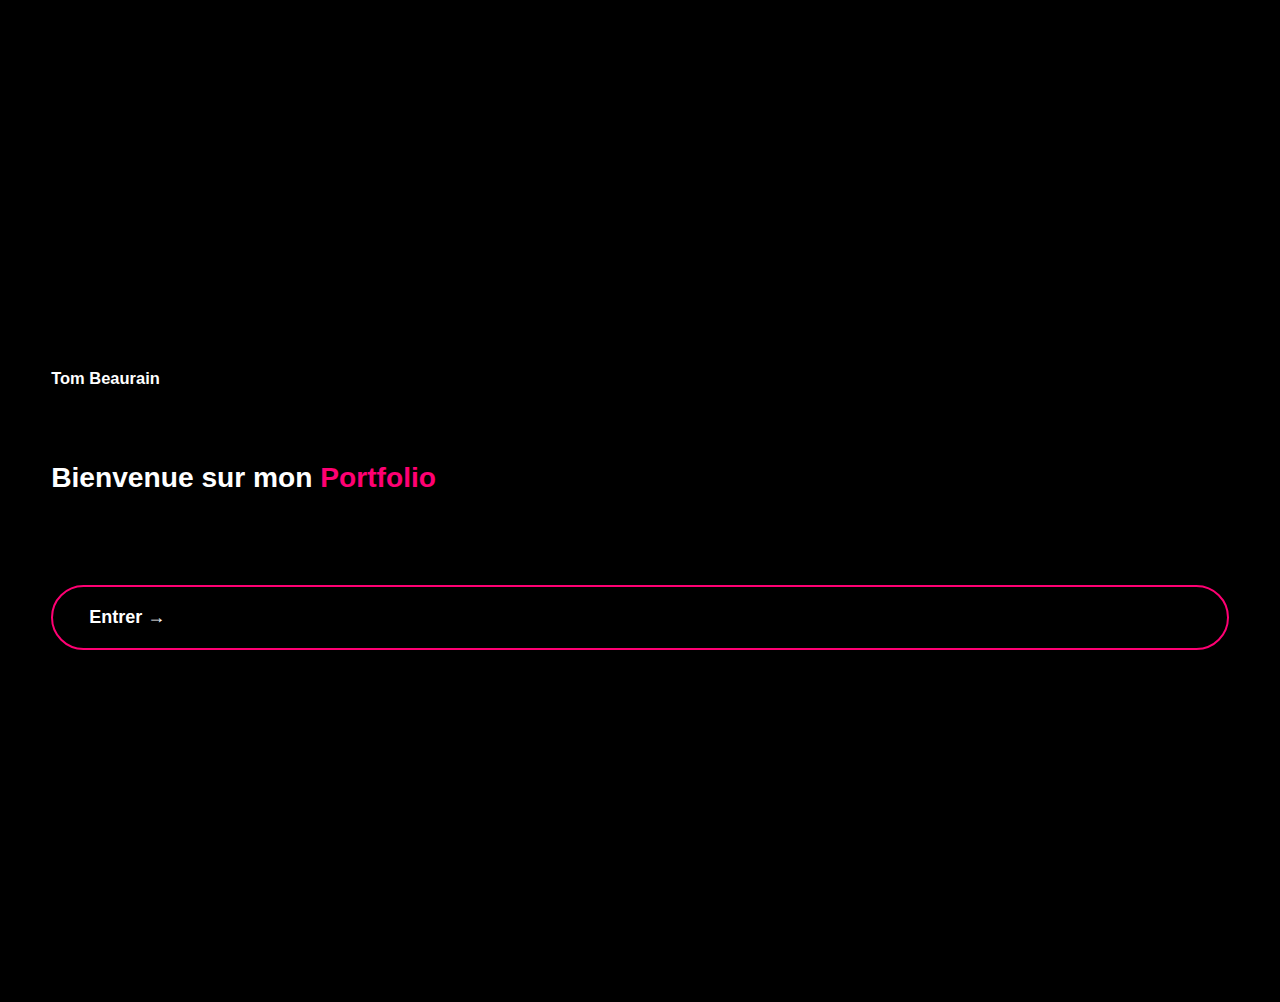
<file: index.html>
<!DOCTYPE html>
<html lang="fr">
<head>
  <meta charset="UTF-8">
  <meta name="viewport" content="width=device-width, initial-scale=1.0">
  <title>Intro</title>

  <link rel="stylesheet" href="css/base.css">
</head>
<body class="no-scroll">

  <div class="page-transition"></div>

  <section class="intro">
    <h3>Tom Beaurain</h3>
    <h1>Bienvenue sur mon <span>Portfolio</span></h1>
    <a href="home.html" class="enter-btn">Entrer →</a>
  </section>

  <script src="js/transition.js"></script>
</body>
</html>
</file>
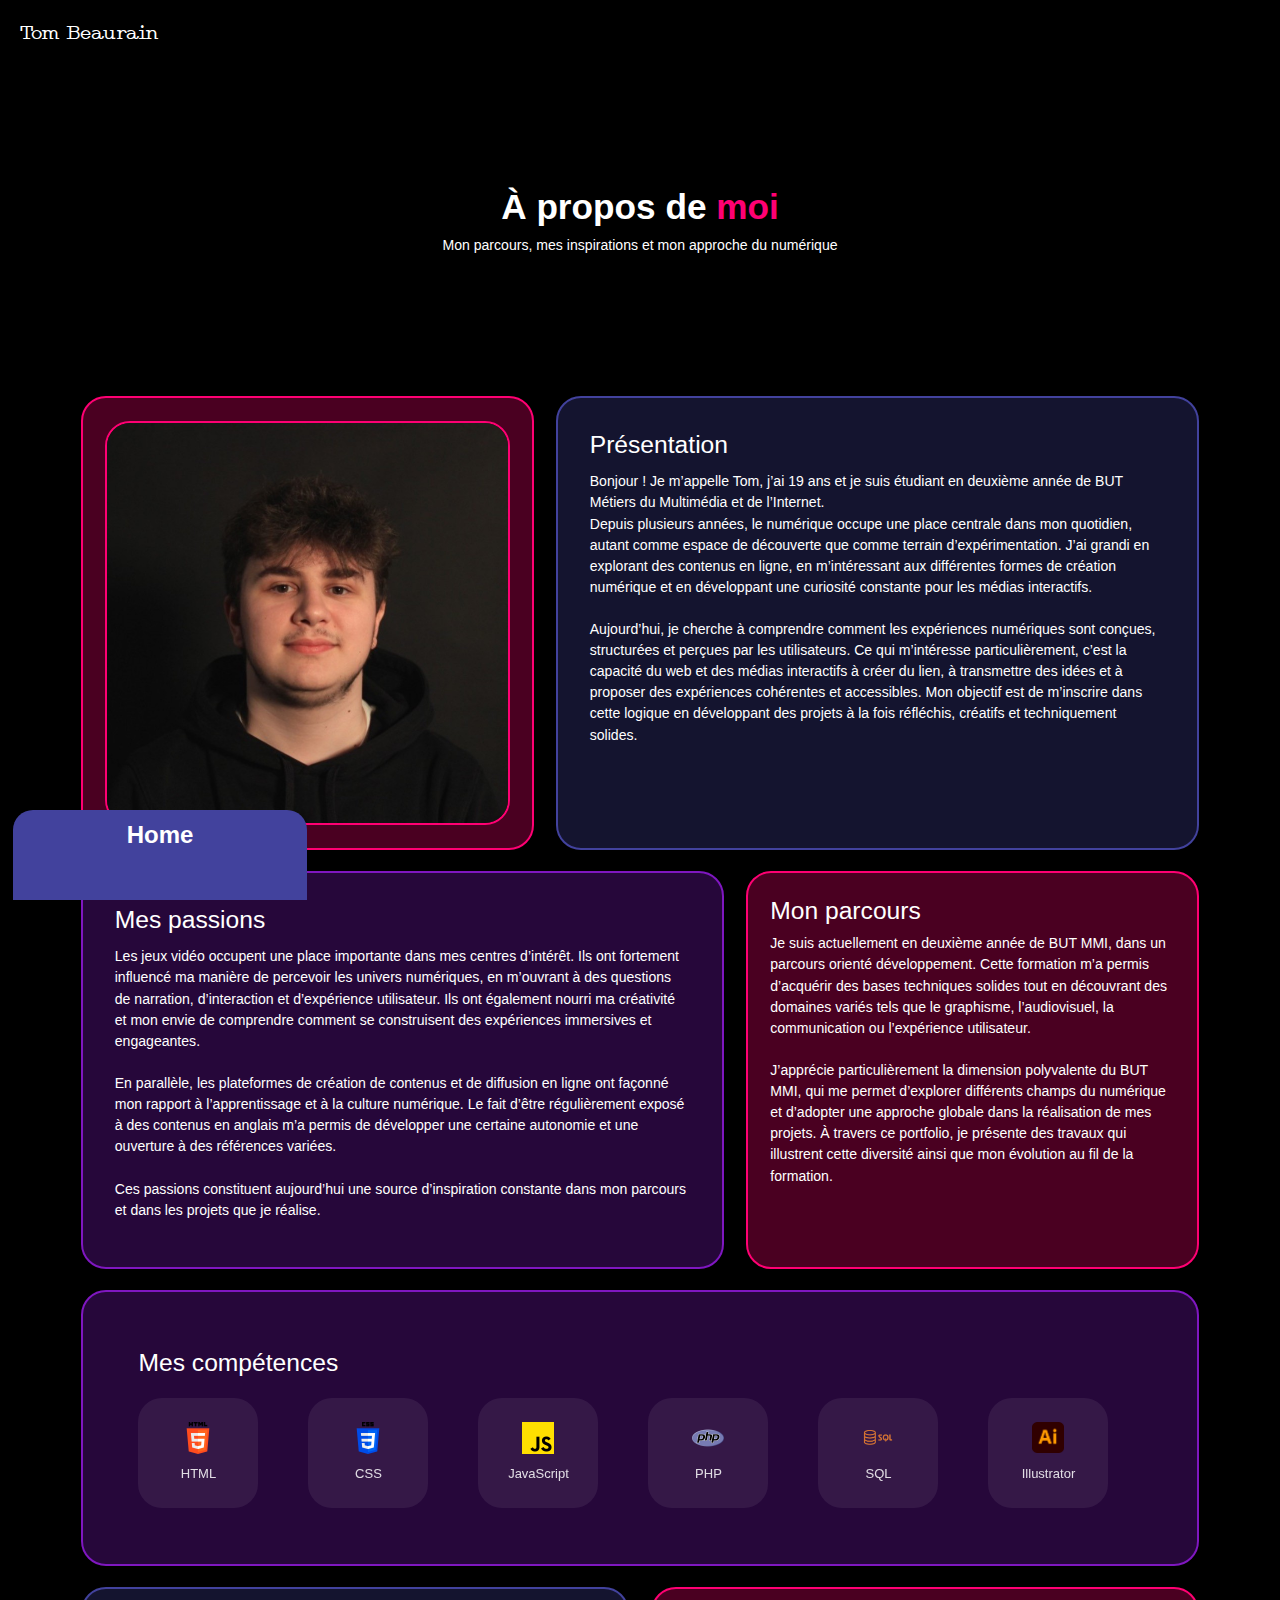
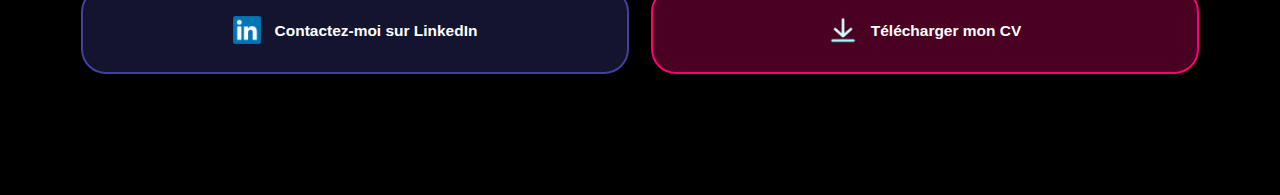
<file: about.html>
<!DOCTYPE html>
<html lang="fr">
<head>
  <meta charset="UTF-8">
  <meta name="viewport" content="width=device-width, initial-scale=1.0">
  <title>Portfolio | Tom Beaurain</title>

  <!-- Bootstrap -->
  <link href="https://cdn.jsdelivr.net/npm/bootstrap@5.3.2/dist/css/bootstrap.min.css" rel="stylesheet">

  <!-- CSS -->
  <link rel="stylesheet" href="css/base.css">

</head>

<body>

    <!-- GLOBAL -->
    

    <div class="page-transition"></div>

    <nav class="nav-desktop">
    <a href="home.html" class="un" data-color="rgb(66,66,157)">Home</a>
    <a href="projets.html" class="deux" data-color="rgb(127,23,192)">Projets</a>
    <a href="about.html" class="trois" data-color="rgb(255,0,179)">À propos</a>
    <a href="contact.html" class="quatre" data-color="rgb(255,0,115)">Contact</a>
    </nav>

    <nav class="nav-mobile" role="dialog" aria-modal="true">
    <a href="home.html" style="text-decoration: underline rgb(66,66,157);" data-color="rgb(66,66,157)">Home</a>
    <a href="projets.html" style="text-decoration: underline rgb(127,23,192);" data-color="rgb(127,23,192)">Projets</a>
    <a href="about.html" style="text-decoration: underline rgb(255,0,179);" data-color="rgb(255,0,179)">À propos</a>
    <a href="contact.html" style="text-decoration: underline rgb(255,0,115);" data-color="rgb(255,0,115)">Contact</a>
    </nav>

    <button class="burger">
    <span></span><span></span><span></span>
    </button>

    <div class="bottom">
    <div class="un"></div>
    <div class="deux"></div>
    <div class="trois"></div>
    <div class="quatre"></div>
    </div>

<!-- ================= PAGE ================= -->

<main class="content">

  <div class="logo">
    <a href="index.html">Tom Beaurain</a>
  </div>

  <!-- TITRE -->
  <div id="titlebox">
    <h1>À propos de <span style="color: rgb(255,0,115);">moi</span></h1>
    <p>Mon parcours, mes inspirations et mon approche du numérique</p>
  </div>

  <!-- CONTENEUR BOOTSTRAP -->
  <div class="container">

    <!-- ================= LIGNE 1 ================= -->
    <section class="row g-4 mb-4">

      <div id="photo-box" class="col-md-5">
        <div class="box box-pink">
          <img id="photo" src="images/photo_tom.jpg" alt="">
        </div>
      </div>

      <div class="col-md-7">
        <div class="box box-blue h-100">
          <h3>Présentation</h3>  
          <p>
            Bonjour ! Je m’appelle Tom, j’ai 19 ans et je suis étudiant en deuxième année de BUT Métiers du Multimédia et de l’Internet.<br>
            Depuis plusieurs années, le numérique occupe une place centrale dans mon quotidien, autant comme espace de découverte que comme terrain d’expérimentation. J’ai grandi en explorant des contenus en ligne, en m’intéressant aux différentes formes de création numérique et en développant une curiosité constante pour les médias interactifs.<br><br>
            Aujourd’hui, je cherche à comprendre comment les expériences numériques sont conçues, structurées et perçues par les utilisateurs. Ce qui m’intéresse particulièrement, c’est la capacité du web et des médias interactifs à créer du lien, à transmettre des idées et à proposer des expériences cohérentes et accessibles. Mon objectif est de m’inscrire dans cette logique en développant des projets à la fois réfléchis, créatifs et techniquement solides.
          </p>
        </div>
      </div>

    </section>

    <!-- ================= LIGNE 2 ================= -->
    <section class="row g-4 mb-4">

      <div class="col-md-7">
        <div class="box-purple h-100">
          <h3>Mes passions</h3>
          <p>
            Les jeux vidéo occupent une place importante dans mes centres d’intérêt. Ils ont fortement influencé ma manière de percevoir les univers numériques, en m’ouvrant à des questions de narration, d’interaction et d’expérience utilisateur. Ils ont également nourri ma créativité et mon envie de comprendre comment se construisent des expériences immersives et engageantes.<br><br>
            En parallèle, les plateformes de création de contenus et de diffusion en ligne ont façonné mon rapport à l’apprentissage et à la culture numérique. Le fait d’être régulièrement exposé à des contenus en anglais m’a permis de développer une certaine autonomie et une ouverture à des références variées.<br><br>
            Ces passions constituent aujourd’hui une source d’inspiration constante dans mon parcours et dans les projets que je réalise.</p>
        </div>
      </div>

      <div class="col-md-5">
        <div class="box box-pink h-100">
          <h3>Mon parcours</h3>
          <p>
            Je suis actuellement en deuxième année de BUT MMI, dans un parcours orienté développement. Cette formation m’a permis d’acquérir des bases techniques solides tout en découvrant des domaines variés tels que le graphisme, l’audiovisuel, la communication ou l’expérience utilisateur.<br><br>
            J’apprécie particulièrement la dimension polyvalente du BUT MMI, qui me permet d’explorer différents champs du numérique et d’adopter une approche globale dans la réalisation de mes projets. À travers ce portfolio, je présente des travaux qui illustrent cette diversité ainsi que mon évolution au fil de la formation.
          </p>
        </div>
      </div>

    </section>

    <!-- ================= COMPÉTENCES ================= -->

    <section class="row g-4 mb-4">
    <div class="col-12">
        <div class="box-purple">
        <h3>Mes compétences</h3>

        <div class="skills-marquee">
            <div class="skills-track">

                <!-- Série 1 -->
                <div class="skill-item">
                <img src="images/html-5_5968267.png" alt="HTML">
                <span>HTML</span>
                </div>

                <div class="skill-item">
                <img src="images/css-3_5968242.png" alt="CSS">
                <span>CSS</span>
                </div>

                <div class="skill-item">
                <img src="images/js_5968292.png" alt="JavaScript">
                <span>JavaScript</span>
                </div>

                <div class="skill-item">
                <img src="images/php.png" alt="PHP">
                <span>PHP</span>
                </div>

                <div class="skill-item">
                <img src="images/Sql_data_base_with_logo.png" alt="SQL">
                <span>SQL</span>
                </div>

                <div class="skill-item">
                <img src="images/Adobe_Illustrator_CC_icon.svg.png" alt="Illustrator">
                <span>Illustrator</span>
                </div>

                <div class="skill-item">
                <img src="images/Adobe_Photoshop_CC_icon.svg.png" alt="Photoshop">
                <span>Photoshop</span>
                </div>

                <div class="skill-item">
                <img src="images/Adobe_Premiere_Pro_CC_icon.svg.png" alt="Premiere Pro">
                <span>Premiere Pro</span>
                </div>

                <!-- Série 2 -->

                <div class="skill-item">
                <img src="images/html-5_5968267.png" alt="HTML">
                <span>HTML</span>
                </div>

                <div class="skill-item">
                <img src="images/css-3_5968242.png" alt="CSS">
                <span>CSS</span>
                </div>

                <div class="skill-item">
                <img src="images/js_5968292.png" alt="JavaScript">
                <span>JavaScript</span>
                </div>

                <div class="skill-item">
                <img src="images/php.png" alt="PHP">
                <span>PHP</span>
                </div>

                <div class="skill-item">
                <img src="images/Sql_data_base_with_logo.png" alt="SQL">
                <span>SQL</span>
                </div>

                <div class="skill-item">
                <img src="images/Adobe_Illustrator_CC_icon.svg.png" alt="Illustrator">
                <span>Illustrator</span>
                </div>

                <div class="skill-item">
                <img src="images/Adobe_Photoshop_CC_icon.svg.png" alt="Photoshop">
                <span>Photoshop</span>
                </div>

                <div class="skill-item">
                <img src="images/Adobe_Premiere_Pro_CC_icon.svg.png" alt="Premiere Pro">
                <span>Premiere Pro</span>
                </div>
            </div>
        </div>

        </div>
    </div>
    </section>


    <!-- ================= CONTACT ================= -->

<section id="marge" class="row g-4">

  <!-- LinkedIn -->
  <div class="col-md-6">
    <a href="https://www.linkedin.com/in/tom-beaurain/" target="_blank" class="box-blue h-100 action-box">
      <img src="images/LinkedIn_logo_initials.png" alt="">
      <span>Contactez-moi sur LinkedIn</span>
    </a>
  </div>

  <!-- CV -->
  <div class="col-md-6">
    <a href="images/CV MMI2026.pdf" target="_blank" class="box-pink h-100 action-box">
    <img id="dl" src="images/9205302.png" alt="">
      <span>Télécharger mon CV</span>
    </a>
  </div>

</section>


</main>

<!-- Scripts -->

<script src="js/transition.js"></script>
<script src="js/nav.js"></script>
<script src="https://cdn.jsdelivr.net/npm/bootstrap@5.3.2/dist/js/bootstrap.bundle.min.js"></script>

</body>
</html>
</file>
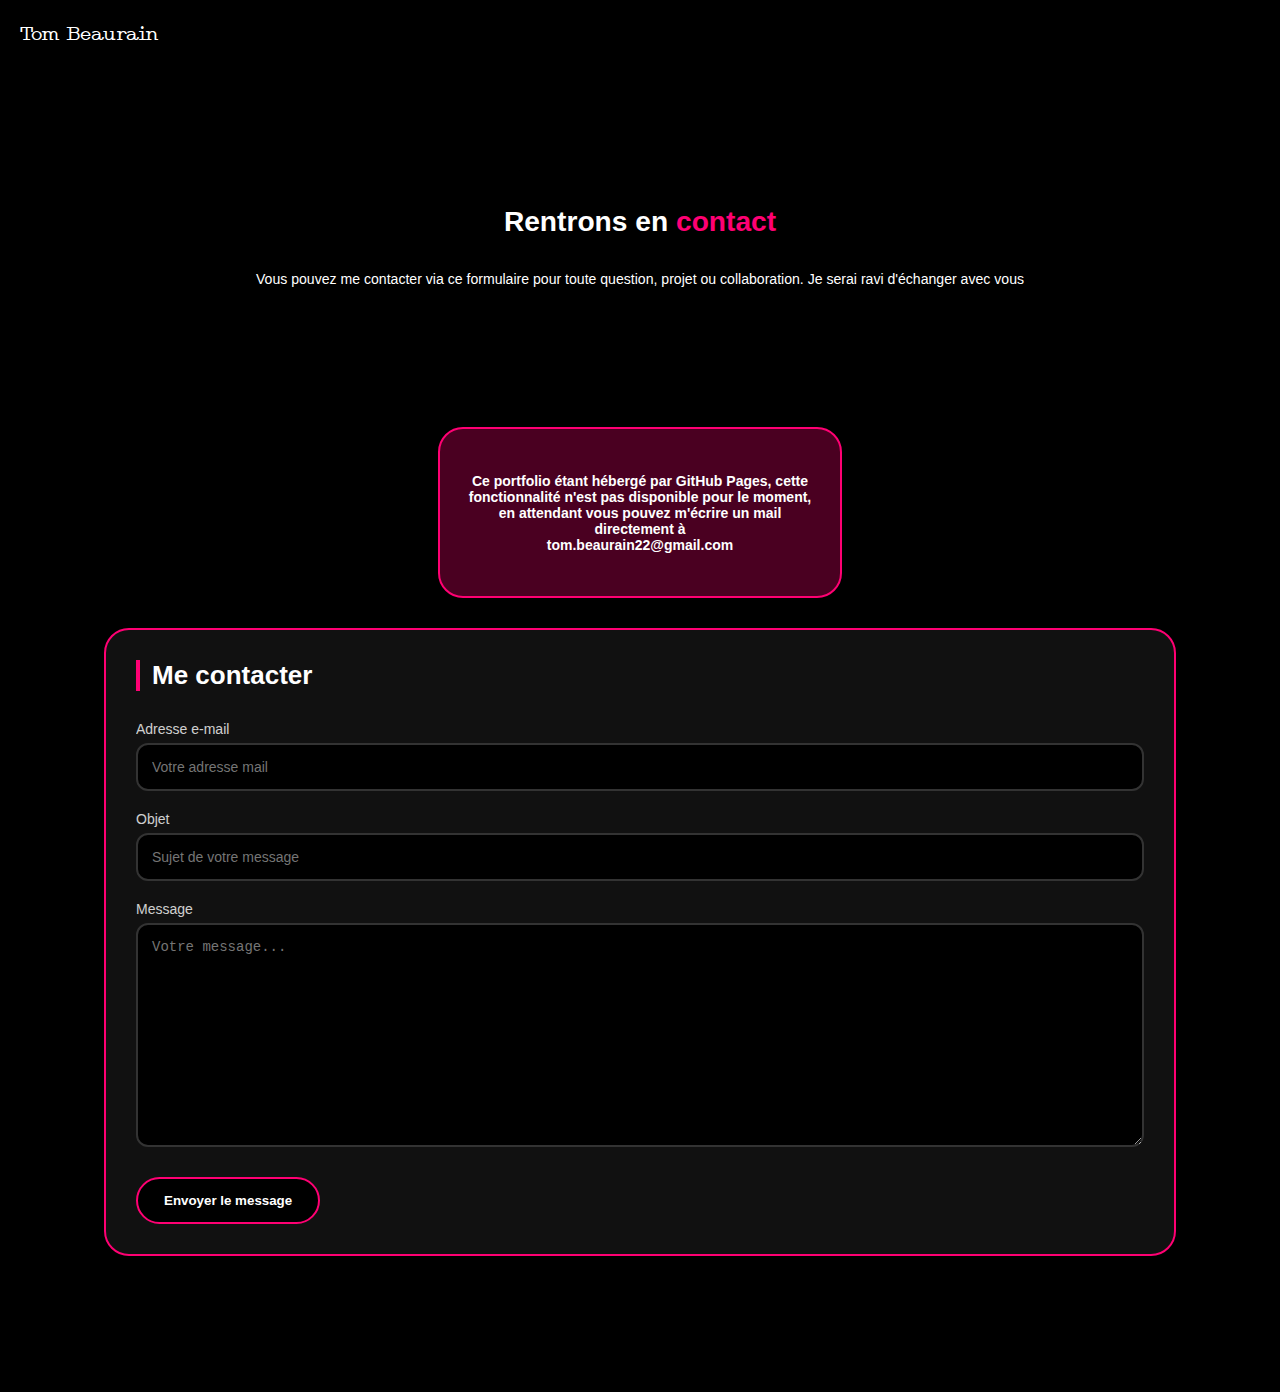
<file: contact.html>
<!DOCTYPE html>
<html lang="fr">
<head>
    <meta charset="UTF-8">
    <meta name="viewport" content="width=device-width, initial-scale=1.0">
    <title>Portfolio | Tom Beaurain</title>

    <link rel="stylesheet" href="css/base.css">
</head>
<body>


    <!-- GLOBAL -->
    

    <div class="page-transition"></div>

    <nav class="nav-desktop">
    <a href="home.html" class="un" data-color="rgb(66,66,157)">Home</a>
    <a href="projets.html" class="deux" data-color="rgb(127,23,192)">Projets</a>
    <a href="about.html" class="trois" data-color="rgb(255,0,179)">À propos</a>
    <a href="contact.html" class="quatre" data-color="rgb(255,0,115)">Contact</a>
    </nav>

    <nav class="nav-mobile" role="dialog" aria-modal="true">
    <a href="home.html" style="text-decoration: underline rgb(66,66,157);" data-color="rgb(66,66,157)">Home</a>
    <a href="projets.html" style="text-decoration: underline rgb(127,23,192);" data-color="rgb(127,23,192)">Projets</a>
    <a href="about.html" style="text-decoration: underline rgb(255,0,179);" data-color="rgb(255,0,179)">À propos</a>
    <a href="contact.html" style="text-decoration: underline rgb(255,0,115);" data-color="rgb(255,0,115)">Contact</a>
    </nav>

    <button class="burger">
    <span></span><span></span><span></span>
    </button>

    <div class="bottom">
    <div class="un"></div>
    <div class="deux"></div>
    <div class="trois"></div>
    <div class="quatre"></div>
    </div>


    <!-- PAGE -->


    <main class="content">


    <div class="logo"><a href="index.html">Tom Beaurain</a></div>

        
    <div id="titlebox">
    <h1>Rentrons en <span style="color: rgb(255,0,115);">contact</span></h1>
    <p>Vous pouvez me contacter via ce formulaire pour toute question, projet ou collaboration. Je serai ravi d'échanger avec vous</p>
    </div>

    <div id="tip-desk"><h4>Ce portfolio étant hébergé par GitHub Pages, cette fonctionnalité n'est pas disponible pour le moment, en attendant vous pouvez m'écrire un mail directement à <br><strong>tom.beaurain22@gmail.com</strong></h4></div>
    <div id="tip-mobile"><h4>Ce portfolio étant hébergé par GitHub Pages, cette fonctionnalité n'est pas disponible pour le moment, en attendant vous pouvez m'écrire un mail directement à <br><strong>tom.beaurain22@gmail.com</strong></h4></div>
    

    <div id="form-message" class="form-message"></div>

    <form id="contact-form" action="" method="" class="contact-box">

    <h2>Me contacter</h2>

    <div style="display: none;">
        <label>Ne remplissez pas ceci</label>
        <input type="text" name="website" value="">
    </div>


    <div class="form-group">
        <label for="mail">Adresse e-mail</label>
        <input id="mail" name="mail" type="email" placeholder="Votre adresse mail" required>
    </div>

    <div class="form-group">
        <label for="objet">Objet</label>
        <input id="objet" name="objet" type="text" placeholder="Sujet de votre message" required>
    </div>

    <div class="form-group">
        <label for="message">Message</label>
        <textarea id="message" name="message" rows="12" placeholder="Votre message..." required></textarea>
    </div>

     <button class="submit-btn"> 
        Envoyer le message
    </button>

    </form>

    </main>


    <!-- <script>
        // si l'URL contient ?sent=1, on affiche le message
        const params = new URLSearchParams(window.location.search);
        if (params.get('sent') === '1') {
        const msgDiv = document.getElementById('form-message');
        msgDiv.textContent = "Votre message a été envoyé avec succès !";
        }
    </script> -->
    <script src="js/transition.js"></script>
    <script src="js/nav.js"></script>

</body>
</html>
</file>
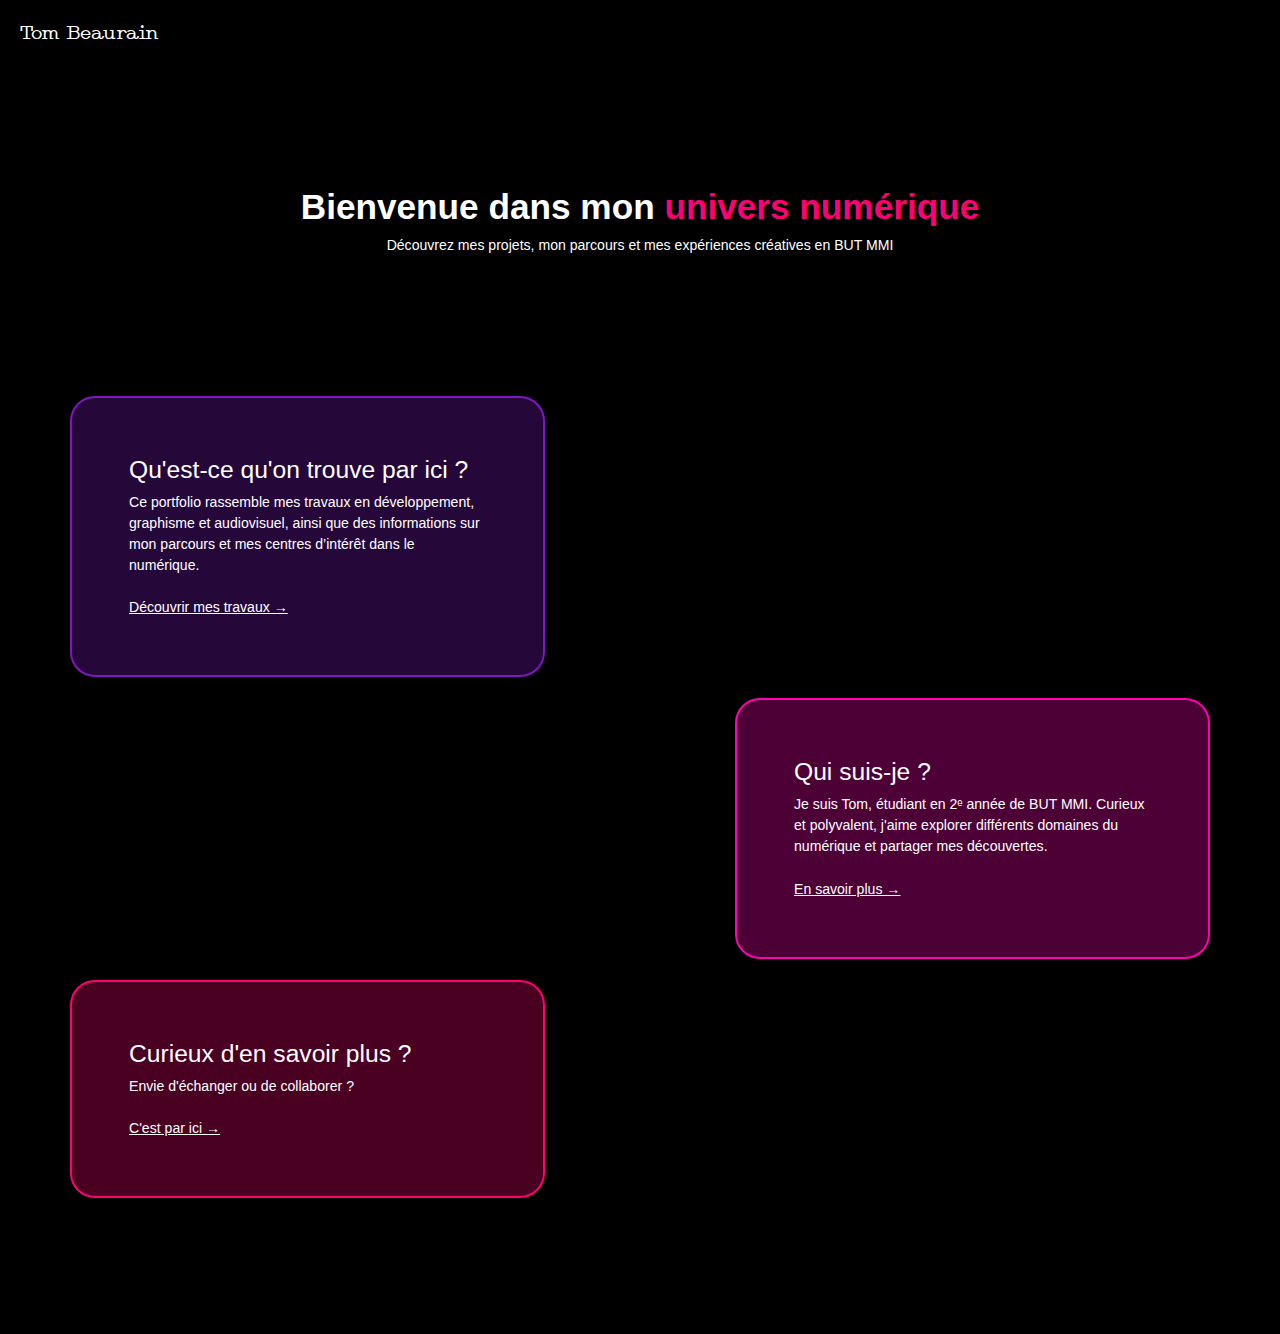
<file: home.html>
<!DOCTYPE html>
<html lang="fr">
<head>
    <meta charset="UTF-8">
    <meta name="viewport" content="width=device-width, initial-scale=1.0">
    <title>Portfolio | Tom Beaurain</title>

    <!-- Bootstrap -->
    <link href="https://cdn.jsdelivr.net/npm/bootstrap@5.3.2/dist/css/bootstrap.min.css" rel="stylesheet">

    <link rel="stylesheet" href="css/base.css">
    

</head>
<body>
    

    <!-- GLOBAL -->
    

    <div class="page-transition"></div>

    <nav class="nav-desktop">
    <a href="home.html" class="un" data-color="rgb(66,66,157)">Home</a>
    <a href="projets.html" class="deux" data-color="rgb(127,23,192)">Projets</a>
    <a href="about.html" class="trois" data-color="rgb(255,0,179)">À propos</a>
    <a href="contact.html" class="quatre" data-color="rgb(255,0,115)">Contact</a>
    </nav>

    <nav class="nav-mobile" role="dialog" aria-modal="true">
    <a href="home.html" style="text-decoration: underline rgb(66,66,157);" data-color="rgb(66,66,157)">Home</a>
    <a href="projets.html" style="text-decoration: underline rgb(127,23,192);" data-color="rgb(127,23,192)">Projets</a>
    <a href="about.html" style="text-decoration: underline rgb(255,0,179);" data-color="rgb(255,0,179)">À propos</a>
    <a href="contact.html" style="text-decoration: underline rgb(255,0,115);" data-color="rgb(255,0,115)">Contact</a>
    </nav>

    <button class="burger">
    <span></span><span></span><span></span>
    </button>

    <div class="bottom">
    <div class="un"></div>
    <div class="deux"></div>
    <div class="trois"></div>
    <div class="quatre"></div>
    </div>


    <!-- PAGE -->


    <main class="content">

    <div class="logo"><a href="index.html">Tom Beaurain</a></div>

        
    <div id="titlebox">
    <h1>Bienvenue dans mon <span style="color: rgb(255,0,115);">univers numérique</span></h1>
    <p>Découvrez mes projets, mon parcours et mes expériences créatives en BUT MMI</p>
    </div>

    <div id="home-marge" class="container">

        <div class="row g-4 mb-4">
            <a  href="projets.html" data-color="rgb(127,23,192)" class="col-md-5 box-purple">
                <h3>Qu'est-ce qu'on trouve par ici ?</h3>Ce portfolio rassemble mes travaux en développement, graphisme et audiovisuel, ainsi que des informations sur mon parcours et mes centres d’intérêt dans le numérique.<br><br> <span>Découvrir mes travaux →</span>
            </a>
        </div>

        <div class="row g-4 mb-4">
            <a href="about.html" data-color="rgb(255,0,179)" class="col-md-5 offset-md-7 box-hotpink">
                <h3>Qui suis-je ?</h3>Je suis Tom, étudiant en 2ᵉ année de BUT MMI. Curieux et polyvalent, j'aime explorer différents domaines du numérique et partager mes découvertes. <br><br> <span>En savoir plus →</span>
            </a>
                
        </div>

        <div class="row g-4 mb-4">
            <a href="contact.html" data-color="rgb(255,0,115)" class="col-md-5 box-pink">
                <h3>Curieux d'en savoir plus ?</h3> Envie d'échanger ou de collaborer ? <br><br> <span>C'est par ici  →</span>
            </a>
        </div>

    </div>

    </main>


    <script src="js/transition.js"></script>
    <script src="js/nav.js"></script>

</body>
</html>
</file>
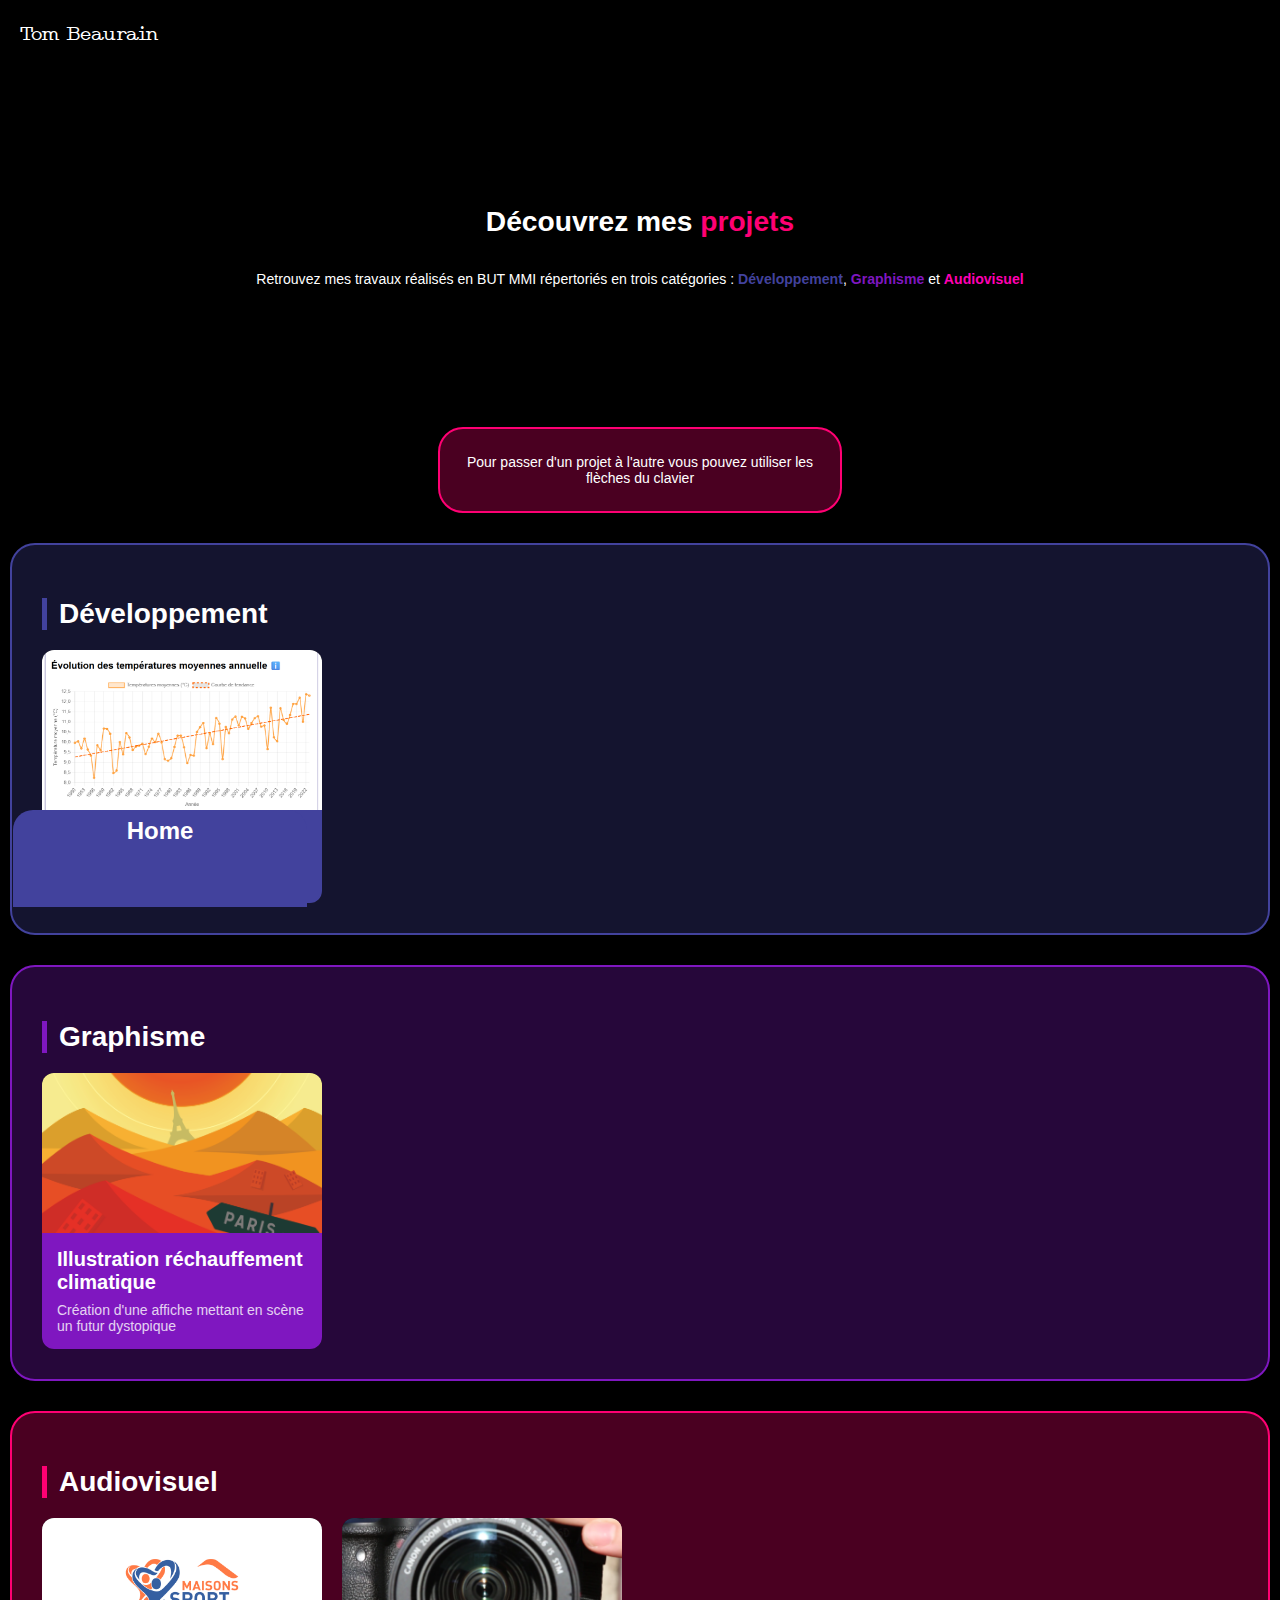
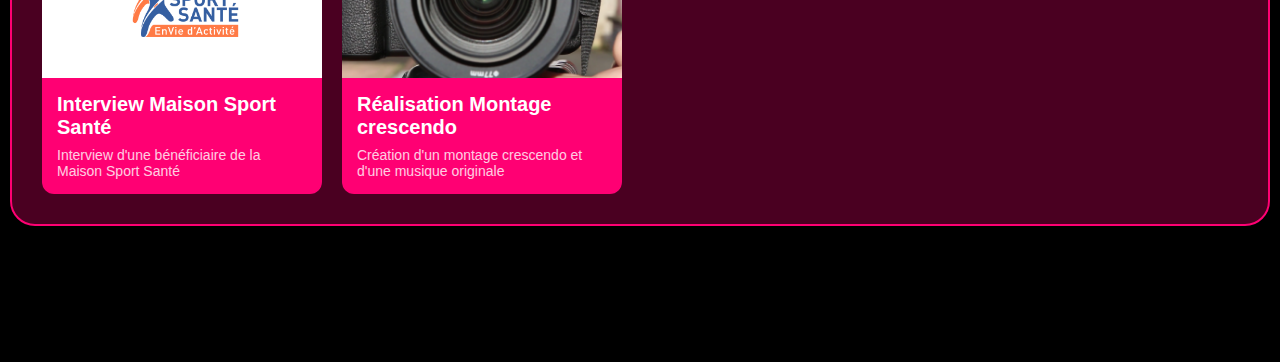
<file: projets.html>
<!DOCTYPE html>
<html lang="fr">
<head>
    <meta charset="UTF-8">
    <meta name="viewport" content="width=device-width, initial-scale=1.0">
    <title>Portfolio | Tom Beaurain</title>

    <link rel="stylesheet" href="css/base.css">
    <link rel="stylesheet" href="css/projets.css">
</head>
<body>


    <!-- GLOBAL -->
    

    <div class="page-transition"></div>

    <nav class="nav-desktop">
    <a href="home.html" class="un" data-color="rgb(66,66,157)">Home</a>
    <a href="projets.html" class="deux" data-color="rgb(127,23,192)">Projets</a>
    <a href="about.html" class="trois" data-color="rgb(255,0,179)">À propos</a>
    <a href="contact.html" class="quatre" data-color="rgb(255,0,115)">Contact</a>
    </nav>

    <nav class="nav-mobile" role="dialog" aria-modal="true">
    <a href="home.html" style="text-decoration: underline rgb(66,66,157);" data-color="rgb(66,66,157)">Home</a>
    <a href="projets.html" style="text-decoration: underline rgb(127,23,192);" data-color="rgb(127,23,192)">Projets</a>
    <a href="about.html" style="text-decoration: underline rgb(255,0,179);" data-color="rgb(255,0,179)">À propos</a>
    <a href="contact.html" style="text-decoration: underline rgb(255,0,115);" data-color="rgb(255,0,115)">Contact</a>
    </nav>

    <button class="burger">
    <span></span><span></span><span></span>
    </button>

    <div class="bottom">
    <div class="un"></div>
    <div class="deux"></div>
    <div class="trois"></div>
    <div class="quatre"></div>
    </div>


    <!-- PAGE -->


    <main class="content">

    <div class="logo"><a href="index.html">Tom Beaurain</a></div>

        
    <div id="titlebox">
    <h1>Découvrez mes <span style="color: rgb(255,0,115);">projets</span></h1>
    <p style="text-align: center;">Retrouvez mes travaux réalisés en BUT MMI répertoriés en trois catégories : <b style="color: rgb(66,66,157);">Développement</b>, <b style="color: rgb(127,23,192);">Graphisme</b> et <b style="color: rgb(255,0,179)">Audiovisuel</b></p>
    </div>

    <div id="tip-desk">Pour passer d'un projet à l'autre vous pouvez utiliser les flèches du clavier</div>
    <div id="tip-mobile">Pour passer d'un projet à l'autre vous pouvez balayer les projets de droite à gauche</div>


<!-- ================= CATÉGORIES ================= -->

    <section class="box" id="dev">
        <h2>Développement</h2>

        <div class="cards" id="devCards">

            <div class="card" data-title="Dashboard des données météorologiques de l'Aisne" data-skills="HTML,CSS,JS,PHP,SQL" 
            
            data-text="
            Dans le cadre de la SAÉ 303, j’ai développé une visualisation interactive des données climatologiques pour le département de l’Aisne.
            À partir d’un fichier SQL couvrant les années 1950 à 2023, j’ai analysé les indicateurs clés du climat local pour mettre en évidence l’évolution du réchauffement, même dans une région historiquement stable.
            La page web regroupe des graphiques synthétiques accompagnés de descriptions claires, permettant de comprendre comment les changements progressifs du climat peuvent menacer les écosystèmes en place depuis longtemps. Mon travail a consisté à sélectionner les informations pertinentes, à les traduire en visualisations intuitives et à rendre le tout compréhensible pour un public large, tout en respectant les objectifs de communication du projet.
            " 
            
            data-link="https://beaurtom.tpweb.univ-rouen.fr/sae303/dashboard.php" data-img="images/dash_vertical.png">

                <div class="thumb" style="background-image:url('images/dash.png')"></div>
                <div class="content">
                <h4>Dashboard de l'Aisne</h4>
                <p>Création d'un tableau de bord à l'aide de données météorologiques</p>
                </div>
            </div>

        </div>

    </section>

    <section class="box" id="graph">

        <h2>Graphisme</h2>

        <div class="cards" id="designCards">

            <div class="card" data-title="Illustration réchauffement climatique" data-skills="Illustrator" 

            data-text="
            Cette illustration propose une vision dystopique d’un monde transformé par le réchauffement climatique. À travers un univers volontairement simple et symbolique, j’ai cherché à représenter l’absurdité d’une société qui aurait ignoré les enjeux environnementaux.
            Le décor désertique, inspiré des paysages arides, contraste avec les vestiges d’une ville reconnaissable, située à Paris. La présence d’un soleil exagérément imposant et l’absence de toute vie humaine renforcent le message et invitent à réfléchir aux conséquences d’un manque d’action face à l’urgence climatique.
            " 
                        
            data-link="images/illustration_paris.pdf" data-img="images/illustration_paris.png">

                <div class="thumb" style="background-image:url('images/illustration_paris.png')"></div>
                <div class="content">
                <h4>Illustration réchauffement climatique</h4>
                <p>Création d'une affiche mettant en scène un futur dystopique</p>
                </div>
            </div>

        </div>

    </section>

    <section class="box" id="audiovisuel">

        <h2>Audiovisuel</h2>

        <div class="cards" id="videoCards">

            <div class="card" data-title="Interview Maison Sport Santé" data-skills="Premiere Pro" 
            
            data-text="
            Ce projet audiovisuel consistait en la réalisation d’une interview et d’une séance d’entraînement pour la Maison Sport Santé d’Elbeuf, en collaboration avec l’IUT MMI d’Elbeuf.
            La première partie de la vidéo met en lumière le témoignage d’une bénéficiaire diabétique, qui partage son expérience et les bénéfices de l’activité physique adaptée à son quotidien. La seconde partie illustre une séance type encadrée par un coach, offrant un aperçu concret de l’accompagnement proposé.
            Mon rôle a consisté à filmer, monter et structurer la vidéo pour que le message soit clair et engageant, tout en respectant la sensibilité du sujet. L’objectif était de produire un contenu à la fois informatif et immersif, valorisant les pratiques de la Maison Sport Santé et la participation des bénéficiaires.               
            "
            
            data-link="https://youtu.be/LkrxbSXTXEU"  data-img="images/Maisons-sport-sante.png">

                <div class="thumb" style="background-image:url('images/Maisons-sport-sante.png')"></div>
                <div class="content">
                <h4>Interview Maison Sport Santé</h4>
                <p>Interview d'une bénéficiaire de la Maison Sport Santé</p>
                </div>
            </div>

            <div class="card" data-title="Réalisation Montage Crescendo" data-skills="Premiere Pro,Adobe Audition" 
            
            data-text="
            Dans le cadre d’un travail dirigé, j’ai réalisé un film exploitant la technique du montage crescendo. Nous nous sommes inspirés des montages expérimentaux et constructivistes du 20ᵉ siècle, en jouant sur le rythme et la progression visuelle pour créer une tension et une dynamique croissante.
            La création de la bande sonore originale a été réalisée à l’aide de boucles musicales sur Adobe Audition, afin de renforcer le rythme et l’impact émotionnel du montage. Mon rôle a couvert la planification des séquences, le montage vidéo et la conception sonore, avec pour objectif de produire un contenu cohérent, immersif et rythmé, illustrant la puissance narrative d’un montage crescendo.
            " 
            
            data-link="https://youtu.be/i6wnjSv2cec" data-img="images/crescendo_vertical.png">

                <div class="thumb" style="background-image:url('images/crescendo.png')"></div>
                <div class="content">
                <h4>Réalisation Montage crescendo</h4>
                <p>Création d'un montage crescendo et d'une musique originale</p>
                </div>
            </div>
        
        </div>

    </section>

<!-- POPUP -->
    <div id="popup" class="popup-overlay">
    <div class="popup">
        <span class="close" onclick="closePopup()">✕</span>
        <div class="popup-image" id="popupImage"></div>
        <div class="popup-content">
        <h2 id="popupTitle"></h2>
        <div class="skills" id="popupSkills"></div>
        <div class="popup-text" id="popupText"></div>
        <a id="popupLink" target="_blank" rel="noopener noreferrer"></a>
        </div>
    </div>
    </div>

    </main>


<script>
const cards = document.querySelectorAll('.card');
const popup = document.getElementById('popup');
const popupImage = document.getElementById('popupImage');
const popupTitle = document.getElementById('popupTitle');
const popupSkills = document.getElementById('popupSkills');
const popupLink = document.getElementById('popupLink');
const popupText = document.getElementById('popupText');
const popupContent = document.querySelector('.popup-content');

let currentIndex = 0;

// OUVERTURE
cards.forEach((card, i) => {
  card.addEventListener('click', () => {
    currentIndex = i;
    openPopup();
  });
});

function openPopup() {
  updatePopupContent();
  popup.classList.add('active');
  document.body.style.overflow = 'hidden';
}

// MISE À JOUR DU CONTENU
function updatePopupContent(direction = null) {
  const card = cards[currentIndex];

  // Animation : ajout de classes selon la direction
  if (direction) {
    popupContent.classList.add(
      direction === 'next' ? 'slide-next-out' : 'slide-prev-out'
    );

    setTimeout(() => {
      setContent(card);
      popupContent.classList.remove('slide-next-out', 'slide-prev-out');
      popupContent.classList.add(
        direction === 'next' ? 'slide-next-in' : 'slide-prev-in'
      );

      setTimeout(() => {
        popupContent.classList.remove('slide-next-in', 'slide-prev-in');
      }, 300);
    }, 200);
  } else {
    setContent(card);
  }
}

function setContent(card) {
  popupTitle.textContent = card.dataset.title;

  // compétences
  popupSkills.innerHTML = "";
  card.dataset.skills.split(',').forEach(skill => {
    const span = document.createElement('div');
    span.className = 'skill';
    span.textContent = skill;
    popupSkills.appendChild(span);
  });

  // lien projet
  if (card.dataset.link) {
    popupLink.href = card.dataset.link;
    popupLink.textContent = "Voir le projet ↗";
    popupLink.style.display = "inline-block";
  } else {
    popupLink.style.display = "none";
  }

  // texte
  const rawText = card.dataset.text || "";
  popupText.innerHTML = rawText.replace(
    /(https?:\/\/[^\s]+)/g,
    '<a href="$1" target="_blank" rel="noopener noreferrer">$1</a>'
  );

  // IMAGE avec fondu
  popupImage.style.opacity = 0;
  setTimeout(() => {
    popupImage.style.backgroundImage = `url(${card.dataset.img})`;
    popupImage.style.opacity = 1;
  }, 150);

  // reset scroll
  popupContent.scrollTop = 0;
}

// FERMETURE
function closePopup() {
  popup.classList.remove('active');
  document.body.style.overflow = '';
}

// NAVIGATION clavier
document.addEventListener('keydown', e => {
  if (!popup.classList.contains('active')) return;

  if (e.key === "ArrowRight") navigate('next');
  if (e.key === "ArrowLeft") navigate('prev');
  if (e.key === "Escape") closePopup();
});

// SWIPE MOBILE
let startX = 0;
popup.addEventListener('touchstart', e => startX = e.touches[0].clientX);
popup.addEventListener('touchend', e => {
  const endX = e.changedTouches[0].clientX;
  const diff = endX - startX;
  if (Math.abs(diff) < 50) return;
  diff > 0 ? navigate('prev') : navigate('next');
});

// NAVIGATION commune
function navigate(direction) {
  if (direction === 'next') {
    currentIndex = (currentIndex + 1) % cards.length;
  } else {
    currentIndex = (currentIndex - 1 + cards.length) % cards.length;
  }
  updatePopupContent(direction);
}

// FERMETURE clic overlay
popup.addEventListener('click', e => {
  if (e.target === popup) closePopup();
});
</script>


<script src="js/transition.js"></script>
<script src="js/nav.js"></script>

</body>
</html>
</file>
<file: css/base.css>
html, body {
  font-family: sans-serif;
  background: rgb(0, 0, 0);
  color: white;
  margin: 0;
  padding: 0;
  font-size: clamp(14px, 1.1vw, 18px);
}

body.no-scroll {
  overflow: hidden;
  touch-action: none;

}

@font-face {
    font-family: "Type Machine";
    src: url(../police/Type\ Machine.ttf);
}



/* 
============================================
    LOGO
============================================
*/

.logo {
    padding: 10px;
}

.logo a{
    color: white;
    font-family: "Type Machine";
    text-decoration: none;
    font-size: 1.4rem;
    position: relative;
    transition: color 0.3s ease;
}

.logo a:hover {
  color: rgb(255, 0, 115);
}

.logo a::after {
  content: "";
  position: absolute;
  left: 0;
  bottom: -4px;
  width: 0%;
  height: 2px;
  background: rgb(255, 0, 115);
  transition: width 0.3s ease;
}

.logo a:hover::after {
  width: 100%;
}

/* 
============================================
    Intro
============================================
*/

.intro {
  min-height: 100vh;
  background: black;

  display: flex;
  flex-direction: column;
  justify-content: center;

  padding: clamp(24px, 4vw, 80px);
  gap: clamp(16px, 4vh, 32px);
}

.intro span {
  color: rgb(255, 0, 115);
}

.enter-btn {
  margin-top: clamp(20px, 5vh, 40px);

  color: white;
  text-decoration: none;
  border: 2px solid rgb(255, 0, 115);
  background-color: black;

  padding: clamp(14px, 3vw, 20px) clamp(24px, 6vw, 36px);
  border-radius: 999px;

  font-size: clamp(14px, 4vw, 18px);
  font-weight: 600;

  transition: background-color 0.4s ease, transform 0.4s ease;
}

.enter-btn:hover {
  background-color: rgb(255, 0, 115);
  transform: translateY(-2px);
}

.enter-btn:active {
  transform: scale(103%);
}

/* 
============================================
    Transitions
============================================
*/

.page-transition {
  position: fixed;
  inset: 0;
  background: rgb(255, 0, 115);
  transform: translateX(100%);
  z-index: 9999;
}

.page-transition.enter {
  animation: slideIn 0.6s ease forwards;
}

.page-transition.exit {
  animation: slideOut 0.6s ease forwards;
}

@keyframes slideIn {
  from { transform: translateX(100%); }
  to { transform: translateX(0); }
}

@keyframes slideOut {
  from { transform: translateX(0); }
  to { transform: translateX(-100%); }
}

/* 
============================================
    Images
============================================
*/

#photo-box {
    display: flex;
    align-items: center;
}

#photo {
    height: 100%;
    width: 100%;
    border-radius: 25px;
    border: solid 2px rgb(255, 0, 115);
}

/* 
============================================
    Contenu de la page
============================================
*/

#home-marge {
  margin-bottom: 10%;
}

#home-marge a {
  color: white;
  text-decoration: none;
  transition: filter 0.2s ease, transform 0.2s ease;
}

#home-marge a:hover {
  filter: brightness(140%);
  transform: translateY(-4px);

}

#home-marge a span {
  color: white;
  text-decoration: underline;
}

h3 {
  margin-bottom: 2%;
}

#titlebox {
  display: flex;
  flex-direction: column;
  align-items: center;
  padding: 10%;
  text-align: center;
}

#titlebox h1 {
  font-weight: bold;
}

.content {
  background-color: rgb(0, 0, 0);
  padding: 10px;

}

.box-pink {
  background-color: rgba(255, 0, 115, 0.292);
    border: 2px solid rgb(255, 0, 115);
    padding: 10px;
    border-radius: 25px;
    padding: 5%;
}

.box-hotpink {
  background-color: rgba(255, 0, 179, 0.303);
    border: 2px solid rgb(255, 0, 179);
    padding: 10px;
    border-radius: 25px;
    padding: 5%;
}

.box-purple {
  background-color: rgba(127, 23, 192, 0.303);
    border: 2px solid rgb(127, 23, 192);
    padding: 10px;
    border-radius: 25px;
    padding: 5%;
}

.box-blue {
  background-color: rgba(66, 66, 157, 0.297);
    border: 2px solid rgb(66, 66, 157);
    padding: 10px;
    border-radius: 25px;
    padding: 5%;
}

/* ==================================================
   AIDE
================================================== */

#tip-desk {
  display: block;
  text-align: center;
  padding: 2%;
  width: 350px;
  margin: 0 auto 30px auto;
  font-size: 14px;
  color: #ffffff;
  background-color: rgba(255, 0, 115, 0.292);
  border: rgb(255, 0, 115) 2px solid;
  border-radius: 25px;
}

#tip-mobile {
  display: none;
  text-align: center;
  padding: 2%;
  width: 80%; 
  max-width: 350px;
  margin: 0 auto 30px auto;
  font-size: 12px;
  color: #ffffff;
  background-color: rgba(255, 0, 115, 0.292);
  border: rgb(255, 0, 115) 2px solid;
  border-radius: 25px;
}

@media (max-width: 768px) {
  #tip-desk { display: none; }
  #tip-mobile { display: block; }
}

/* 
============================================
    CARROUSEL COMPETENCES
============================================
*/

.skills-marquee {
  overflow: hidden;
  width: 100%;
  position: relative;
    pointer-events: none;
}

.skills-track {
  display: flex;
  width: max-content;
  animation: scrollSkills 25s linear infinite;

}

.skill-item {
  flex: 0 0 auto;

  width: 120px;
  height: 110px;

  display: flex;
  flex-direction: column;
  justify-content: center;
  align-items: center;
  gap: 10px;

  margin-right: 50px;
  padding: 16px;

  border-radius: 24px;
  background: rgba(255,255,255,0.07);
  backdrop-filter: blur(4px);

  font-size: 13px;
  text-align: center;
}

.skill-item img {
  width: 32px;
  height: 32px;
  object-fit: contain;
}

.skill-item span {
  opacity: 0.85;
  font-weight: 500;
}


@keyframes scrollSkills {
  from {
    transform: translateX(0);
  }
  to {
    transform: translateX(-50%);
  }
}

#marge {
  margin-bottom: 10%;
}

#marge img {
  width: 28px;
  height: 28px;
}

#dl {
  filter: grayscale(100%);
  filter: brightness(200%);
}

.action-box {
  display: flex;
  align-items: center;
  justify-content: center;
  gap: 14px;

  text-decoration: none;
  color: white;
  font-weight: bold;
  font-size: 1.1rem;

  transition: transform 0.25s ease, filter 0.25s ease;
}

.action-box:hover {
  transform: translateY(-4px);
  filter: brightness(1.30);
}


/* 
============================================
    Nav Desktop
============================================
*/

.nav-desktop {
  position: fixed;
  bottom: 0;
  height: 10%;
  width: 100%;
  display: flex;
  justify-content: space-around;
  opacity: 0;
  pointer-events: none;
  z-index: 10;
}

.nav-desktop a {
  color: white;
  text-decoration: none;
  font-weight: bold;
  font-size: x-large;
  opacity: 0;
  text-align: center;
  height: 100%;
  width: 23%;
  padding-top: 0.5rem;
  border-radius: 20px 20px 0px 0px;
  transition: opacity 0.5s ease, transform 0.5s ease, filter 0.2s ease, scale 0.2s ease;
}

.nav-desktop a:hover {

    filter: brightness(120%);
    border: 2px solid white;
    scale: 105%;
    z-index: 1;
}

.nav-desktop.visible {
  opacity: 1;
  pointer-events: auto;
}

.nav-desktop a.show {
  opacity: 1;
  transform: translateY(0);
}

/* 
============================================
    Couleurs
============================================
*/

.un {
    background-color: rgb(66, 66, 157);
}

.deux {
    background-color: rgb(127, 23, 192);
}

.trois {
    background-color: rgb(255, 0, 179);
}

.quatre {
    background-color: rgb(255, 0, 115);
}

.bottom {

    position: fixed;
    bottom: 0;
    width: 100%;
    display: flex;
    justify-content: space-between;
    height: 2.5%;
    opacity: 0;
    z-index: 10;
}

.bottom div {
    width: 100%;
}

/* 
============================================
    Nav Mobile
============================================
*/

.nav-mobile {
  position: fixed;
  inset: 0;
  background: rgba(0, 0, 0, 0.85);

  display: flex;
  flex-direction: column;
  justify-content: center;
  align-items: center;

  gap: clamp(16px, 5vh, 40px);
  padding: clamp(24px, 8vh, 80px) 20px;

  opacity: 0;
  pointer-events: none;
  transform: scale(1.02);

  transition: opacity 0.35s ease, transform 0.35s ease;
  z-index: 20;

  overflow-y: auto;
}

.nav-mobile.open {
  opacity: 1;
  pointer-events: auto;
  transform: scale(1);
}


.nav-mobile a {
  font-size: clamp(20px, 6vw, 32px);
  font-weight: 700;
  color: white;
  text-decoration: none;
  transition: filter 0.2s ease, transform 0.2s ease;
}

.nav-mobile a:hover {
  filter: brightness(120%);
  transform: scale(1.10);
}

/* 
============================================
    Menu Burger
============================================
*/

.burger {
  display: none;
  flex-direction: column;
  gap: 6px;

  background: none;
  border: none;
  cursor: pointer;
  z-index: 20;
}


.burger span {
  width: 28px;
  height: 3px;
  background: white;
  transition: transform 0.3s ease, opacity 0.3s ease;
}

.burger.active span:nth-child(1) {
  transform: translateY(9px) rotate(45deg);
}

.burger.active span:nth-child(2) {
  opacity: 0;
}

.burger.active span:nth-child(3) {
  transform: translateY(-9px) rotate(-45deg);
}

/* 
============================================
  FORMULAIRE
============================================
*/

.form-message {
  max-width: 600px;
  margin: 10px auto;
  text-align: center;
  font-weight: bold;
  color: rgb(0, 255, 150);
}


.contact-box {
  max-width: 80%;

  margin-left: auto;
  margin-right: auto;
  padding: 30px;

  margin-bottom: 10%;

  background: #111;
  border-radius: 25px;
  border: 2px solid rgb(255, 0, 115);

  display: flex;
  flex-direction: column;
  gap: 20px;
}

.contact-box h2 {
  margin: 0 0 10px;
  font-size: 26px;
  border-left: 4px solid rgb(255, 0, 115);
  padding-left: 12px;
}


.form-group {
  display: flex;
  flex-direction: column;
  gap: 6px;
}

.form-group label {
  font-size: 14px;
  opacity: 0.8;
}


.form-group input,
.form-group textarea {
  background: #000;
  border: 2px solid #333;
  border-radius: 12px;

  color: white;
  padding: 14px;
  font-size: 14px;

  resize: vertical;
}

.form-group input:focus,
.form-group textarea:focus {
  outline: none;
  border-color: rgb(255, 0, 115);
}


.submit-btn {
  align-self: flex-start;

  margin-top: 10px;
  padding: 14px 26px;

  border-radius: 50px;
  border: 2px solid rgb(255, 0, 115);
  background: black;
  color: white;

  cursor: pointer;
  font-weight: bold;
  transition: background-color 0.2s ease, transform 0.2s ease;
}

.submit-btn:hover {
  background-color: rgb(255, 0, 115);
  transform: translateY(-2px);
}







/* 
============================================
    Media Query Format Mobile
============================================
*/

@media (max-width: 720px) {

  body.no-scroll {
    overflow: auto;
    touch-action: auto;
  }

  .intro {
    align-items: center;
    text-align: center;
  }
  .nav-desktop {
    display: none;
  }

  #photo-box {
    margin-left: auto;
    margin-right: auto;
    height: 70%;
    width: 70%;
 }

  .burger {
    display: flex;
    position: fixed;
    top: 20px;
    right: 20px;
    z-index: 20;
  }

  .contact-box {
    margin: 20px;
    padding: 20px;
  }

  .submit-btn {
    width: 100%;
    text-align: center;
  }

  .bottom {
    opacity: 1;
  }

  .skill-item {
    width: 90px;
    height: 80px;
  }

  .skill-item img {
      width: 24px;
      height: 24px;
  }

  #marge img {
    width: 16px;
    height: 16px;
  }
}
</file>
<file: css/projets.css>
/* ==================================================
   BASE
================================================== */

section {
  padding: 20px;
  max-width: 1200px;
  margin: auto;
}

h2 {
  margin-bottom: 20px;
  font-size: 28px;
  padding-left: 12px;
}

/* ==================================================
   CARTES
================================================== */

.cards {
  display: flex;
  flex-wrap: wrap;
  gap: 20px;
  justify-content: flex-start;
}

.card {
  background: #111;
  width: 280px;
  border-radius: 12px;
  overflow: hidden;
  cursor: pointer;
  display: flex;
  flex-direction: column;
  transition: transform 0.3s ease, filter 0.3s ease;
}

.card:hover {
  transform: translateY(-5px);
  filter: brightness(1.1);
  border: solid 1px white;
}

.card .thumb {
  height: 160px;
  background: linear-gradient(135deg,#444,#222);
  background-size: cover;
  background-position: center;
}

.card .content {
  padding: 15px;
}

.card .content h4 {
  margin: 0 0 8px;
  font-size: 20px;
}

.card .content p {
  margin: 0;
  font-size: 14px;
  opacity: 0.8;
}

/* ==================================================
   POPUP OVERLAY
================================================== */

.popup-overlay {
  position: fixed;
  inset: 0;
  background: rgba(0,0,0,0.75);

  display: flex;
  justify-content: center;
  align-items: center;

  opacity: 0;
  pointer-events: none;
  transition: opacity 0.35s ease;
  z-index: 100;
}

.popup-overlay.active {
  opacity: 1;
  pointer-events: auto;
}

/* ==================================================
   POPUP CONTAINER
================================================== */

.popup {
  background: #222;
  width: 90%;
  max-width: 900px;
  height: 70vh;

  border-radius: 24px;
  display: flex;
  overflow: hidden;
  position: relative;

  transform: scale(0.96);
  opacity: 0;
  transition: transform 0.35s ease, opacity 0.35s ease;
}

.popup-overlay.active .popup {
  transform: scale(1);
  opacity: 1;
}

/* ==================================================
   POPUP IMAGE
================================================== */

.popup-image {
  width: 45%;
  background-size: cover;
  background-position: center;

  /* AJOUT */
  transition: opacity 0.3s ease;
  opacity: 1;
}


/* ==================================================
   POPUP CONTENT (SCROLLABLE)
================================================== */

.popup-content {
  width: 55%;
  padding: 30px;

  display: flex;
  flex-direction: column;

  overflow-y: auto;
  line-height: 1.5;
  box-sizing: border-box;
}

/* TITRE */
.popup-content h2 {
  margin: 0;
  font-size: 22px;
}

/* COMPÉTENCES */
.popup-content .skills {
  display: flex;
  gap: 10px;
  flex-wrap: wrap;
  margin: 10px 0;
}

.popup-content .skills .skill {
  background: rgb(54, 54, 54);
  padding: 6px 12px;
  border-radius: 20px;
  font-size: 12px;
}

/* TEXTE */
.popup-text {
  margin-top: 10px;
}

/* LIEN */
#popupLink {
  margin: 10px 0 15px;
  font-weight: bold;
  text-decoration: none;
  color: rgb(137, 218, 255);

}

#popupLink:hover {
  text-decoration: underline;
}

/* ==================================================
   ANIMATIONS DE NAVIGATION (CLAVIER / SWIPE)
================================================== */

.popup-content {
  animation-duration: 0.35s;
  animation-fill-mode: both;
}

/* NEXT */
.slide-next-out {
  animation-name: slideNextOut;
}
.slide-next-in {
  animation-name: slideNextIn;
}

/* PREV */
.slide-prev-out {
  animation-name: slidePrevOut;
}
.slide-prev-in {
  animation-name: slidePrevIn;
}

@keyframes slideNextOut {
  to {
    transform: translateX(-40px);
    opacity: 0;
  }
}

@keyframes slideNextIn {
  from {
    transform: translateX(40px);
    opacity: 0;
  }
  to {
    transform: translateX(0);
    opacity: 1;
  }
}

@keyframes slidePrevOut {
  to {
    transform: translateX(40px);
    opacity: 0;
  }
}

@keyframes slidePrevIn {
  from {
    transform: translateX(-40px);
    opacity: 0;
  }
  to {
    transform: translateX(0);
    opacity: 1;
  }
}

/* ==================================================
   BOUTON FERMER
================================================== */

.close {
  position: absolute;
  top: 20px;
  right: 20px;
  cursor: pointer;
  font-size: 22px;
}

/* ==================================================
   RESPONSIVE
================================================== */

@media (max-width: 720px) {

  .cards {
    flex-direction: column;
  }

  .card {
    width: 100%;
    max-width: 700px;
  }

  .popup {
    flex-direction: column;
    height: 80vh;
  }

  .popup-image {
    display: none;
  }

  .popup-content {
    width: 100%;
    padding: 20px;
  }
}

/* ==================================================
   CATÉGORIES
================================================== */

.box {
  border-radius: 25px;
  padding: 30px;
  margin-bottom: 30px;
}

/* DEV */
#dev {
  background-color: rgba(66, 66, 157, 0.297);
  border: 2px solid rgb(66, 66, 157);
}
#dev h2 {
  border-left: 5px solid rgb(66, 66, 157);
}
#devCards .content {
  background-color: rgb(66, 66, 157);
}

/* GRAPH */
#graph {
  background-color: rgba(127, 23, 192, 0.303);
  border: 2px solid rgb(127, 23, 192);
}
#graph h2 {
  border-left: 5px solid rgb(127, 23, 192);
}
#designCards .content {
  background-color: rgb(127, 23, 192);
}

/* AUDIO */
#audiovisuel {
  background-color: rgba(255, 0, 115, 0.292);
  border: 2px solid rgb(255, 0, 115);
  margin-bottom: 10%;
}
#audiovisuel h2 {
  border-left: 5px solid rgb(255, 0, 115);
}
#videoCards .content {
  background-color: rgb(255, 0, 115);
}
</file>
